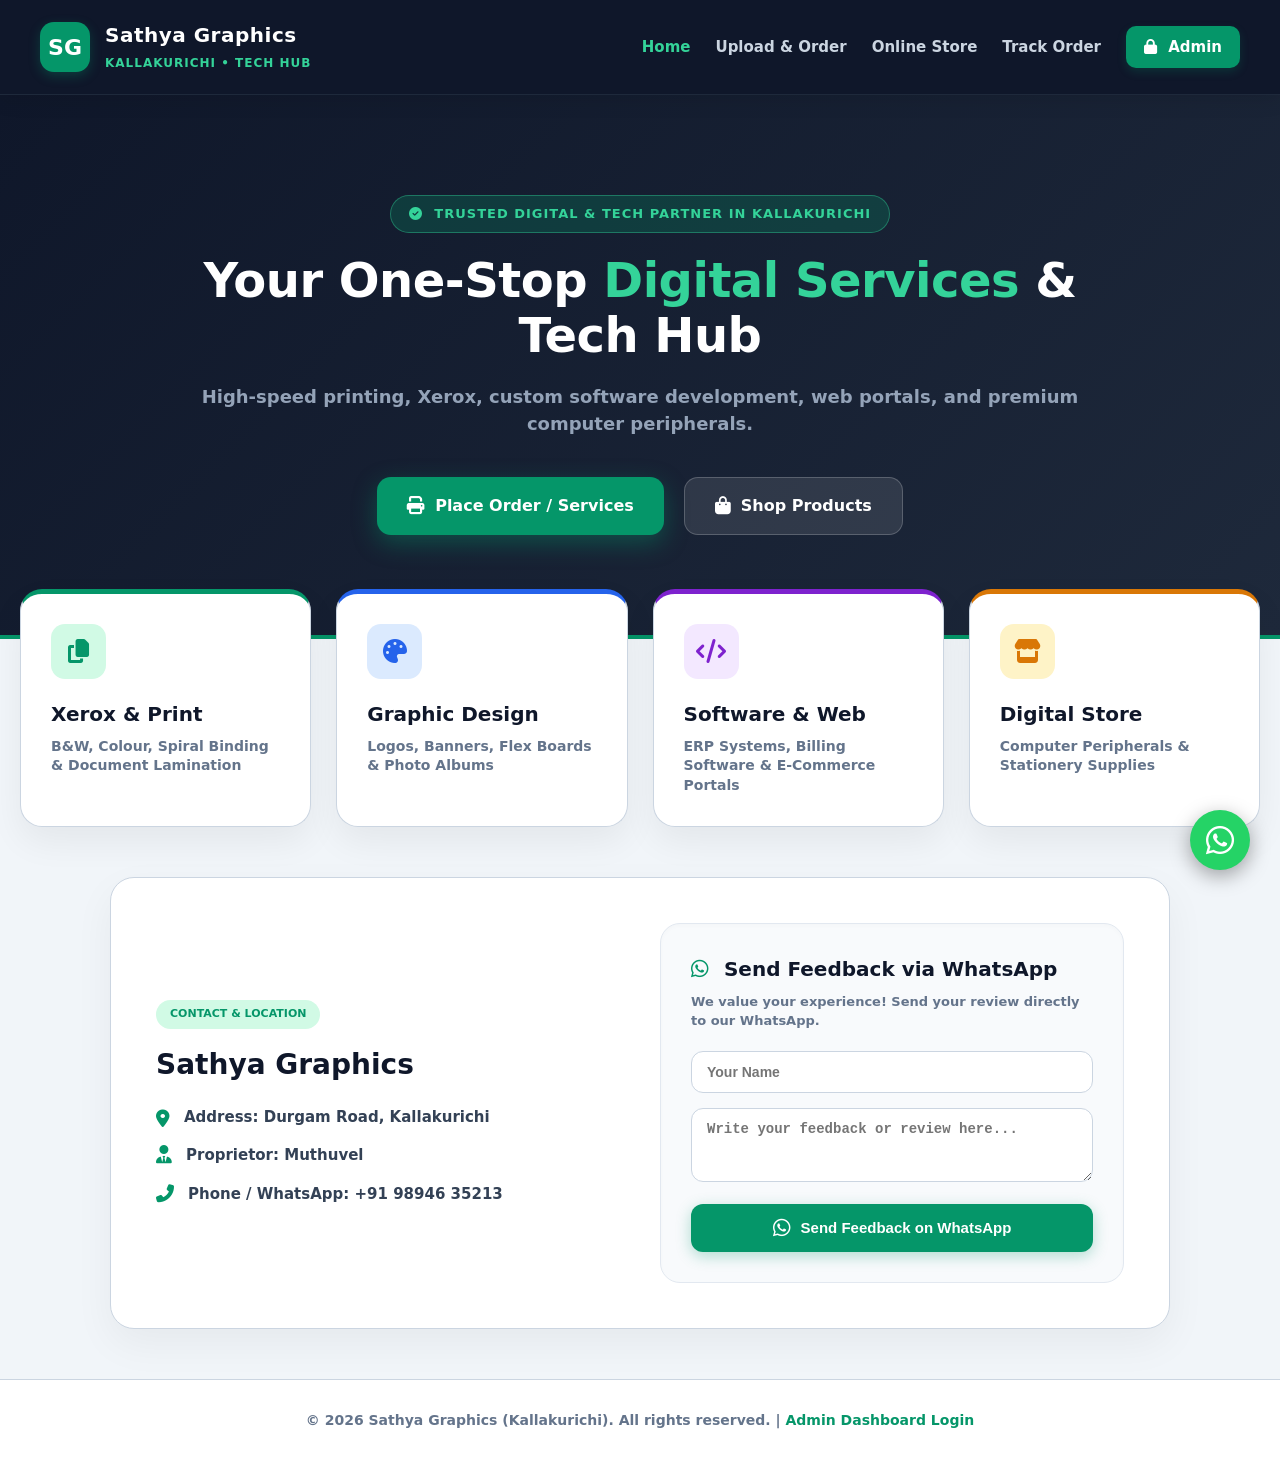
<file: index.html>
<!DOCTYPE html>
<html lang="en">
<head>
  <meta charset="UTF-8">
  <meta name="viewport" content="width=device-width, initial-scale=1.0">
  <title>Sathya Graphics - Kallakurichi</title>
  <link rel="stylesheet" href="style.css">
  <link rel="stylesheet" href="https://cdnjs.cloudflare.com/ajax/libs/font-awesome/6.4.0/css/all.min.css">
  <style>
    body { font-family: system-ui, -apple-system, sans-serif; background-color: #f1f5f9; color: #0f172a; margin: 0; }
  </style>
</head>
<body class="bg-slate-100 text-slate-900">

  <!-- Navbar -->
  <header style="padding: 20px 40px; background: #0f172a; color: #fff; display: flex; justify-content: space-between; align-items: center; border-bottom: 1px solid #1e293b; position: sticky; top: 0; z-index: 50; box-shadow: 0 4px 20px rgba(0,0,0,0.1);">
    <div style="display: flex; align-items: center; gap: 15px;">
      <div style="width: 50px; height: 50px; background: #059669; color: #fff; border-radius: 14px; display: flex; align-items: center; justify-content: center; font-weight: 900; font-size: 22px; box-shadow: 0 4px 12px rgba(5,150,105,0.3);">SG</div>
      <div>
        <span style="font-size: 20px; font-weight: 900; color: #fff; display: block; letter-spacing: 0.5px;">Sathya Graphics</span>
        <span style="font-size: 12px; font-weight: 800; color: #34d399; text-transform: uppercase; letter-spacing: 1px;">Kallakurichi • Tech Hub</span>
      </div>
    </div>
    <nav style="display: flex; align-items: center; gap: 25px; font-size: 15px; font-weight: 800;">
      <a href="index.html" style="color: #34d399; text-decoration: none;">Home</a>
      <a href="order.html" style="color: #cbd5e1; text-decoration: none; transition: color 0.2s;" onmouseover="this.style.color='#34d399'" onmouseout="this.style.color='#cbd5e1'">Upload & Order</a>
      <a href="store.html" style="color: #cbd5e1; text-decoration: none; transition: color 0.2s;" onmouseover="this.style.color='#34d399'" onmouseout="this.style.color='#cbd5e1'">Online Store</a>
      <a href="track.html" style="color: #cbd5e1; text-decoration: none; transition: color 0.2s;" onmouseover="this.style.color='#34d399'" onmouseout="this.style.color='#cbd5e1'">Track Order</a>
      <a href="admin.html" style="background: #059669; color: #fff; padding: 10px 18px; border-radius: 10px; text-decoration: none; box-shadow: 0 4px 10px rgba(5,150,105,0.2);"><i class="fas fa-lock" style="margin-right: 6px;"></i> Admin</a>
    </nav>
  </header>

  <!-- Hero Section (Big Size & Professional) -->
  <header style="background: linear-gradient(135deg, #0f172a 0%, #1e293b 100%); color: #fff; padding: 100px 20px; text-align: center; border-bottom: 4px solid #059669;">
    <div style="max-width: 900px; margin: 0 auto;">
      <span style="background: rgba(5,150,105,0.25); color: #34d399; font-size: 13px; font-weight: 900; padding: 8px 18px; border-radius: 30px; text-transform: uppercase; display: inline-block; margin-bottom: 20px; border: 1px solid rgba(52,211,153,0.4); letter-spacing: 1px;">
        <i class="fas fa-check-circle" style="margin-right: 6px;"></i> Trusted Digital & Tech Partner in Kallakurichi
      </span>
      <h1 style="font-size: 48px; font-weight: 900; margin: 0 0 20px 0; line-height: 1.15; letter-spacing: -0.5px;">
        Your One-Stop <span style="color: #34d399;">Digital Services</span> & Tech Hub
      </h1>
      <p style="font-size: 18px; color: #94a3b8; font-weight: 600; margin: 0 0 40px 0; line-height: 1.5;">
        High-speed printing, Xerox, custom software development, web portals, and premium computer peripherals.
      </p>
      <div style="display: flex; justify-content: center; gap: 20px; flex-wrap: wrap;">
        <a href="order.html" style="background: #059669; color: #fff; padding: 16px 30px; border-radius: 14px; font-weight: 900; text-decoration: none; display: flex; align-items: center; gap: 10px; font-size: 16px; box-shadow: 0 8px 25px rgba(5,150,105,0.4); transition: transform 0.2s;" onmouseover="this.style.transform='translateY(-2px)'" onmouseout="this.style.transform='translateY(0)'">
          <i class="fas fa-print" style="font-size: 18px;"></i> Place Order / Services
        </a>
        <a href="store.html" style="background: rgba(255,255,255,0.1); color: #fff; padding: 16px 30px; border-radius: 14px; font-weight: 900; text-decoration: none; display: flex; align-items: center; gap: 10px; font-size: 16px; border: 1px solid rgba(255,255,255,0.2); transition: background 0.2s;" onmouseover="this.style.background='rgba(255,255,255,0.2)'" onmouseout="this.style.background='rgba(255,255,255,0.1)'">
          <i class="fas fa-shopping-bag" style="font-size: 18px;"></i> Shop Products
        </a>
      </div>
    </div>
  </header>

  <!-- Highlights Section -->
  <section style="max-width: 1300px; margin: -50px auto 50px auto; padding: 0 20px; display: grid; grid-template-columns: repeat(auto-fit, minmax(280px, 1fr)); gap: 25px; position: relative; z-index: 10;">
    <div style="background: #fff; border-radius: 22px; padding: 30px; border: 1px solid #cbd5e1; border-top: 5px solid #059669; box-shadow: 0 15px 35px rgba(0,0,0,0.06);">
      <div style="width: 55px; height: 55px; background: #d1fae5; color: #059669; border-radius: 14px; display: flex; align-items: center; justify-content: center; font-size: 24px; margin-bottom: 20px;"><i class="fas fa-copy"></i></div>
      <h3 style="font-size: 20px; font-weight: 900; color: #0f172a; margin: 0 0 8px 0;">Xerox & Print</h3>
      <p style="font-size: 14px; color: #64748b; font-weight: 700; margin: 0; line-height: 1.4;">B&W, Colour, Spiral Binding & Document Lamination</p>
    </div>
    
    <div style="background: #fff; border-radius: 22px; padding: 30px; border: 1px solid #cbd5e1; border-top: 5px solid #2563eb; box-shadow: 0 15px 35px rgba(0,0,0,0.06);">
      <div style="width: 55px; height: 55px; background: #dbeafe; color: #2563eb; border-radius: 14px; display: flex; align-items: center; justify-content: center; font-size: 24px; margin-bottom: 20px;"><i class="fas fa-palette"></i></div>
      <h3 style="font-size: 20px; font-weight: 900; color: #0f172a; margin: 0 0 8px 0;">Graphic Design</h3>
      <p style="font-size: 14px; color: #64748b; font-weight: 700; margin: 0; line-height: 1.4;">Logos, Banners, Flex Boards & Photo Albums</p>
    </div>
    
    <div style="background: #fff; border-radius: 22px; padding: 30px; border: 1px solid #cbd5e1; border-top: 5px solid #7e22ce; box-shadow: 0 15px 35px rgba(0,0,0,0.06);">
      <div style="width: 55px; height: 55px; background: #f3e8ff; color: #7e22ce; border-radius: 14px; display: flex; align-items: center; justify-content: center; font-size: 24px; margin-bottom: 20px;"><i class="fas fa-code"></i></div>
      <h3 style="font-size: 20px; font-weight: 900; color: #0f172a; margin: 0 0 8px 0;">Software & Web</h3>
      <p style="font-size: 14px; color: #64748b; font-weight: 700; margin: 0; line-height: 1.4;">ERP Systems, Billing Software & E-Commerce Portals</p>
    </div>
    
    <div style="background: #fff; border-radius: 22px; padding: 30px; border: 1px solid #cbd5e1; border-top: 5px solid #d97706; box-shadow: 0 15px 35px rgba(0,0,0,0.06);">
      <div style="width: 55px; height: 55px; background: #fef3c7; color: #d97706; border-radius: 14px; display: flex; align-items: center; justify-content: center; font-size: 24px; margin-bottom: 20px;"><i class="fas fa-store"></i></div>
      <h3 style="font-size: 20px; font-weight: 900; color: #0f172a; margin: 0 0 8px 0;">Digital Store</h3>
      <p style="font-size: 14px; color: #64748b; font-weight: 700; margin: 0; line-height: 1.4;">Computer Peripherals & Stationery Supplies</p>
    </div>
  </section>

  <!-- Contact Us & WhatsApp Feedback Section -->
  <section style="max-width: 1100px; margin: 50px auto; padding: 0 20px;">
    <div style="background: #fff; border-radius: 24px; padding: 45px; border: 1px solid #cbd5e1; box-shadow: 0 15px 40px rgba(0,0,0,0.05); display: grid; grid-template-columns: repeat(auto-fit, minmax(300px, 1fr)); gap: 40px; align-items: center;">
      
      <!-- Contact Information -->
      <div>
        <span style="font-size: 11px; font-weight: 900; color: #059669; background: #d1fae5; padding: 6px 14px; border-radius: 20px; text-transform: uppercase; display: inline-block; margin-bottom: 15px;">Contact & Location</span>
        <h2 style="font-size: 28px; font-weight: 900; color: #0f172a; margin: 0 0 20px 0;">Sathya Graphics</h2>
        
        <div style="display: flex; flex-direction: column; gap: 16px; font-size: 15px; color: #334155; font-weight: 700;">
          <div style="display: flex; align-items: flex-start; gap: 14px;">
            <i class="fas fa-map-marker-alt" style="color: #059669; margin-top: 4px; font-size: 18px;"></i>
            <span><strong>Address:</strong> Durgam Road, Kallakurichi</span>
          </div>
          <div style="display: flex; align-items: center; gap: 14px;">
            <i class="fas fa-user-tie" style="color: #059669; font-size: 18px;"></i>
            <span><strong>Proprietor:</strong> Muthuvel</span>
          </div>
          <div style="display: flex; align-items: center; gap: 14px;">
            <i class="fas fa-phone-alt" style="color: #059669; font-size: 18px;"></i>
            <span><strong>Phone / WhatsApp:</strong> +91 98946 35213</span>
          </div>
        </div>
      </div>

      <!-- Feedback Form via WhatsApp -->
      <div style="background: #f8fafc; padding: 30px; border-radius: 20px; border: 1px solid #e2e8f0; box-shadow: inset 0 2px 4px rgba(0,0,0,0.02);">
        <h3 style="font-size: 20px; font-weight: 900; color: #0f172a; margin: 0 0 8px 0;"><i class="fab fa-whatsapp" style="color: #059669; margin-right: 8px;"></i> Send Feedback via WhatsApp</h3>
        <p style="font-size: 13px; color: #64748b; font-weight: 700; margin: 0 0 20px 0;">We value your experience! Send your review directly to our WhatsApp.</p>
        
        <form onsubmit="sendFeedbackWhatsApp(event)" style="display: flex; flex-direction: column; gap: 15px;">
          <div>
            <input type="text" id="feedbackName" required placeholder="Your Name" style="width: 100%; box-sizing: border-box; padding: 12px 15px; border-radius: 12px; border: 1px solid #cbd5e1; font-weight: 700; font-size: 14px; outline: none; background: #fff;">
          </div>
          <div>
            <textarea id="feedbackMsg" rows="3" required placeholder="Write your feedback or review here..." style="width: 100%; box-sizing: border-box; padding: 12px 15px; border-radius: 12px; border: 1px solid #cbd5e1; font-weight: 700; font-size: 14px; outline: none; background: #fff; resize: vertical;"></textarea>
          </div>
          <button type="submit" style="background: #059669; color: #fff; padding: 14px; border-radius: 12px; font-weight: 900; font-size: 15px; border: none; cursor: pointer; display: flex; align-items: center; justify-content: center; gap: 10px; box-shadow: 0 4px 15px rgba(5,150,105,0.3); transition: background 0.2s;" onmouseover="this.style.background='#047857'" onmouseout="this.style.background='#059669'">
            <i class="fab fa-whatsapp" style="font-size: 20px;"></i><span>Send Feedback on WhatsApp</span>
          </button>
        </form>
      </div>

    </div>
  </section>

  <!-- Footer -->
  <footer style="text-align: center; padding: 30px; color: #64748b; font-size: 14px; font-weight: 700; border-top: 1px solid #cbd5e1; background: #fff;">
    <p style="margin: 0;">&copy; 2026 Sathya Graphics (Kallakurichi). All rights reserved. | <a href="admin.html" style="color: #059669; text-decoration: none; font-weight: 900;">Admin Dashboard Login</a></p>
  </footer>

  <!-- Floating WhatsApp Button -->
  <a href="https://wa.me/919894635213?text=Hello,%20I%20would%20like%20to%20enquire%20about%20your%20services." target="_blank" style="position: fixed; bottom: 30px; right: 30px; width: 60px; height: 60px; background: #25d366; color: #fff; border-radius: 50%; display: flex; align-items: center; justify-content: center; font-size: 32px; box-shadow: 0 6px 20px rgba(0,0,0,0.35); z-index: 100; text-decoration: none; transition: transform 0.2s;" onmouseover="this.style.transform='scale(1.1)'" onmouseout="this.style.transform='scale(1)'">
    <i class="fab fa-whatsapp"></i>
  </a>

  <script>
    function sendFeedbackWhatsApp(e) {
      e.preventDefault();
      let name = document.getElementById('feedbackName').value;
      let feedback = document.getElementById('feedbackMsg').value;

      let msg = `💬 *CUSTOMER FEEDBACK - SATHYA GRAPHICS*\n\n*Name:* ${name}\n*Feedback:* ${feedback}`;
      window.open(`https://wa.me/919894635213?text=${encodeURIComponent(msg)}`, '_blank');
    }
  </script>

</body>
</html>
</file>
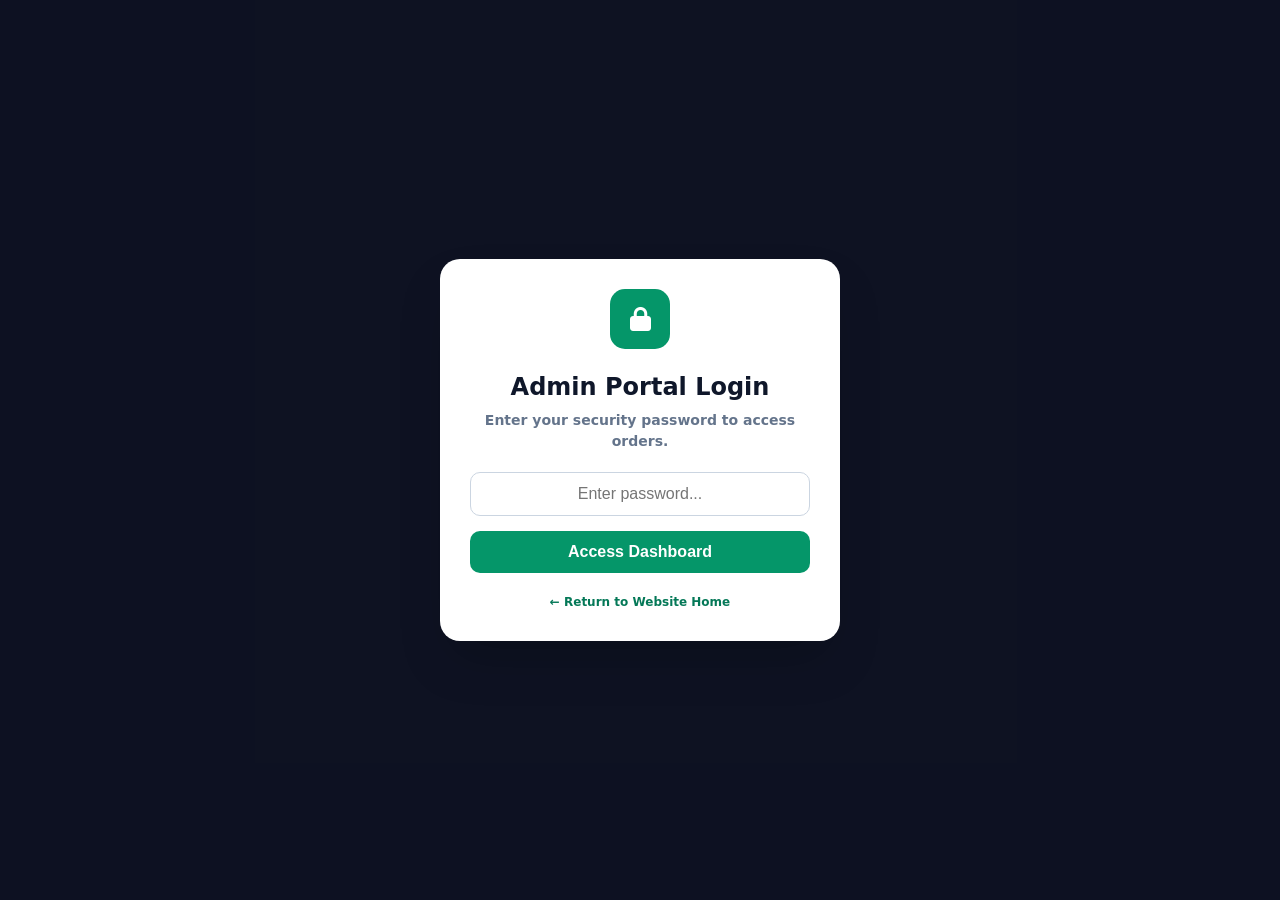
<file: admin.html>
<!DOCTYPE html>
<html lang="en">
<head>
  <meta charset="UTF-8">
  <meta name="viewport" content="width=device-width, initial-scale=1.0">
  <title>Admin Dashboard - Digital & Xerox Pro</title>
  <link rel="stylesheet" href="style.css">
  <link rel="stylesheet" href="https://cdnjs.cloudflare.com/ajax/libs/font-awesome/6.4.0/css/all.min.css">
  <style>
    .hidden { display: none !important; }
    .flex { display: flex; }
    .flex-col { flex-direction: column; }
    .justify-between { justify-content: space-between; }
    .items-center { align-items: center; }
    .h-screen { height: 100vh; }
    .overflow-hidden { overflow: hidden; }
    .overflow-y-auto { overflow-y: auto; }
    .flex-1 { flex: 1; }
    .grid { display: grid; }
    body { font-family: system-ui, -apple-system, sans-serif; background-color: #f1f5f9; color: #0f172a; margin: 0; }
    .dashboard-grid { display: grid; grid-template-columns: repeat(4, 1fr); gap: 20px; margin-bottom: 30px; }
    @media(max-width: 1024px) { .dashboard-grid { grid-template-columns: repeat(2, 1fr); } }
    @media(max-width: 640px) { .dashboard-grid { grid-template-columns: 1fr; } }
  </style>
</head>
<body class="bg-slate-100 text-slate-900">

  <!-- Password Login Overlay Screen -->
  <div id="loginOverlay" class="fixed inset-0 z-50 bg-slate-950 flex items-center justify-center p-4" style="position:fixed; top:0; left:0; width:100%; height:100%; background:rgba(2,6,23,0.95); display:flex; align-items:center; justify-content:center; z-index:50;">
    <div style="max-width: 400px; width: 90%; margin: auto; background: #fff; padding: 30px; border-radius: 20px; box-shadow: 0 25px 50px -12px rgba(0,0,0,0.25); text-align: center;">
      <div style="width: 60px; height: 60px; background: #059669; color: #fff; border-radius: 15px; display: flex; align-items: center; justify-content: center; margin: 0 auto 20px auto; font-size: 24px;">
        <i class="fas fa-lock"></i>
      </div>
      <div>
        <h2 style="font-size: 24px; font-weight: 900; color: #0f172a; margin: 0 0 5px 0;">Admin Portal Login</h2>
        <p style="font-size: 14px; color: #64748b; font-weight: 600; margin: 0 0 20px 0;">Enter your security password to access orders.</p>
      </div>
      <form onsubmit="handleLogin(event)">
        <input type="password" id="adminPasswordInput" required placeholder="Enter password..." style="width: 100%; box-sizing: border-box; padding: 12px; border-radius: 10px; border: 1px solid #cbd5e1; text-align: center; font-size: 16px; margin-bottom: 15px; outline: none;">
        <button type="submit" style="width: 100%; background: #059669; color: #fff; padding: 12px; border-radius: 10px; font-weight: bold; border: none; cursor: pointer; font-size: 16px;">
          Access Dashboard
        </button>
      </form>
      <p style="font-size: 12px; font-weight: bold; margin-top: 20px;"><a href="index.html" style="color: #047857; text-decoration: none;">&larr; Return to Website Home</a></p>
    </div>
  </div>

  <!-- Main Admin Dashboard -->
  <div id="dashboardContainer" style="display: none; height: 100vh; overflow: hidden;">
    
    <div style="display: flex; height: 100vh; width: 100%;">
      <!-- Sidebar Navigation -->
      <aside style="width: 260px; background: #0f172a; color: #cbd5e1; display: flex; flex-direction: column; justify-content: space-between; height: 100vh; border-right: 1px solid #1e293b;">
        <div>
          <div style="padding: 20px; display: flex; align-items: center; gap: 12px; background: #020617; border-bottom: 1px solid #1e293b;">
            <div style="width: 40px; height: 40px; background: #059669; color: #fff; border-radius: 10px; display: flex; align-items: center; justify-content: center; font-weight: 900;">DS</div>
            <div>
              <span style="color: #fff; font-weight: 900; font-size: 16px; display: block;">Admin Panel</span>
              <span style="color: #34d399; font-size: 11px; font-weight: bold; text-transform: uppercase;">Digital Services Pro</span>
            </div>
          </div>
          <nav style="padding: 20px; font-weight: bold; font-size: 14px;">
            <a href="admin.html" style="display: flex; align-items: center; gap: 12px; padding: 12px 16px; border-radius: 10px; background: #059669; color: #fff; text-decoration: none; margin-bottom: 8px;"><i class="fas fa-chart-pie"></i><span>Dashboard</span></a>
            <a href="order.html" target="_blank" style="display: flex; align-items: center; gap: 12px; padding: 12px 16px; border-radius: 10px; color: #cbd5e1; text-decoration: none; margin-bottom: 8px;"><i class="fas fa-shopping-cart"></i><span>Orders Hub</span></a>
            <a href="shop.html" target="_blank" style="display: flex; align-items: center; gap: 12px; padding: 12px 16px; border-radius: 10px; color: #cbd5e1; text-decoration: none; margin-bottom: 8px;"><i class="fas fa-store"></i><span>Store Products</span></a>
            <a href="index.html" target="_blank" style="display: flex; align-items: center; gap: 12px; padding: 12px 16px; border-radius: 10px; color: #cbd5e1; text-decoration: none;"><i class="fas fa-globe"></i><span>View Website</span></a>
          </nav>
        </div>
        <div style="padding: 20px; border-top: 1px solid #1e293b;">
          <button onclick="logout()" style="width: 100%; display: flex; align-items: center; gap: 12px; padding: 12px 16px; border-radius: 10px; background: rgba(239, 68, 68, 0.1); color: #ef4444; border: none; font-weight: bold; cursor: pointer;"><i class="fas fa-sign-out-alt"></i><span>Logout</span></button>
        </div>
      </aside>

      <!-- Main Content Area -->
      <main style="flex: 1; overflow-y: auto; background: #f8fafc; height: 100vh; display: flex; flex-direction: column;">
        
        <!-- Top Header Bar -->
        <header style="padding: 20px 30px; background: #fff; display: flex; justify-content: space-between; align-items: center; border-bottom: 1px solid #cbd5e1; position: sticky; top: 0; z-index: 30;">
          <h1 style="font-size: 24px; font-weight: 900; color: #0f172a; margin: 0;">Live Orders Dashboard</h1>
          <div style="display: flex; align-items: center; gap: 15px;">
            <span style="background: #d1fae5; color: #065f46; font-size: 12px; font-weight: bold; padding: 6px 14px; border-radius: 20px; display: flex; align-items: center; gap: 8px;">
              <span style="width: 8px; height: 8px; border-radius: 50%; background: #059669; display: inline-block;"></span>
              <span>Google Sheets Live Connected</span>
            </span>
            <div style="width: 40px; height: 40px; border-radius: 50%; background: #059669; color: #fff; font-weight: bold; display: flex; align-items: center; justify-content: center;">AD</div>
          </div>
        </header>

        <!-- Dashboard Content Body -->
        <div style="padding: 30px; max-width: 1500px; margin: 0 auto; width: 100%; box-sizing: border-box;">
          
          <!-- Statistics Cards -->
          <div class="dashboard-grid">
            <div style="background:#fff; border-radius:20px; padding:24px; border:1px solid #cbd5e1; border-top:4px solid #059669; display:flex; justify-content:space-between; align-items:center;">
              <div>
                <p style="font-size:11px; font-weight:900; color:#64748b; text-transform:uppercase; margin:0;">Total Live Orders</p>
                <h3 id="statTotalOrders" style="font-size:32px; font-weight:900; color:#0f172a; margin:5px 0 0 0;">0</h3>
              </div>
              <div style="width:50px; height:50px; border-radius:14px; background:#d1fae5; color:#059669; display:flex; align-items:center; justify-content:center; font-size:22px;"><i class="fas fa-shopping-bag"></i></div>
            </div>
            
            <div style="background:#fff; border-radius:20px; padding:24px; border:1px solid #cbd5e1; border-top:4px solid #d97706; display:flex; justify-content:space-between; align-items:center;">
              <div>
                <p style="font-size:11px; font-weight:900; color:#64748b; text-transform:uppercase; margin:0;">Pending Processing</p>
                <h3 id="statPending" style="font-size:32px; font-weight:900; color:#0f172a; margin:5px 0 0 0;">0</h3>
              </div>
              <div style="width:50px; height:50px; border-radius:14px; background:#fef3c7; color:#d97706; display:flex; align-items:center; justify-content:center; font-size:22px;"><i class="fas fa-spinner"></i></div>
            </div>

            <div style="background:#fff; border-radius:20px; padding:24px; border:1px solid #cbd5e1; border-top:4px solid #2563eb; display:flex; justify-content:space-between; align-items:center;">
              <div>
                <p style="font-size:11px; font-weight:900; color:#64748b; text-transform:uppercase; margin:0;">Completed Orders</p>
                <h3 id="statCompleted" style="font-size:32px; font-weight:900; color:#0f172a; margin:5px 0 0 0;">0</h3>
              </div>
              <div style="width:50px; height:50px; border-radius:14px; background:#dbeafe; color:#2563eb; display:flex; align-items:center; justify-content:center; font-size:22px;"><i class="fas fa-check-double"></i></div>
            </div>

            <div style="background:#fff; border-radius:20px; padding:24px; border:1px solid #cbd5e1; border-top:4px solid #7e22ce; display:flex; justify-content:space-between; align-items:center;">
              <div>
                <p style="font-size:11px; font-weight:900; color:#64748b; text-transform:uppercase; margin:0;">Active Customers</p>
                <h3 id="statCustomers" style="font-size:32px; font-weight:900; color:#0f172a; margin:5px 0 0 0;">0</h3>
              </div>
              <div style="width:50px; height:50px; border-radius:14px; background:#f3e8ff; color:#7e22ce; display:flex; align-items:center; justify-content:center; font-size:22px;"><i class="fas fa-user-friends"></i></div>
            </div>
          </div>

          <!-- Orders Management Table -->
          <div style="background: #fff; border-radius: 20px; padding: 30px; border: 1px solid #cbd5e1; box-shadow: 0 10px 25px rgba(0,0,0,0.05);">
            <div style="display: flex; justify-content: space-between; align-items: center; margin-bottom: 25px; flex-wrap: wrap; gap: 15px;">
              <div>
                <h3 style="font-size: 20px; font-weight: 900; color: #0f172a; margin: 0 0 5px 0;">All Customer Uploads & Orders</h3>
                <p style="font-size: 14px; color: #64748b; font-weight: 600; margin: 0;">Manage order status, quantities, requirements, and WhatsApp communications.</p>
              </div>
              <div style="display: flex; align-items: center; gap: 10px;">
                <input type="text" id="orderSearch" onkeyup="filterTable()" placeholder="Search order ID, phone or customer..." style="padding: 10px 15px; border-radius: 12px; border: 1px solid #cbd5e1; font-size: 14px; width: 280px; outline: none;">
                <button onclick="loadOrdersViaJSONP()" style="background: #d1fae5; color: #065f46; border: 1px solid #34d399; padding: 10px 16px; border-radius: 12px; font-weight: bold; cursor: pointer; display: flex; align-items: center; gap: 6px;"><i class="fas fa-sync"></i> Refresh</button>
              </div>
            </div>

            <div style="overflow-x: auto;">
              <table id="ordersTable" style="width: 100%; border-collapse: collapse;">
                <thead>
                  <tr style="border-bottom: 2px solid #e2e8f0; font-size: 12px; font-weight: 900; color: #64748b; text-transform: uppercase;">
                    <th style="padding: 12px;">Order ID</th>
                    <th style="padding: 12px;">Customer & Phone</th>
                    <th style="padding: 12px;">Service</th>
                    <th style="padding: 12px;">Quantity</th>
                    <th style="padding: 12px;">Description / Notes</th>
                    <th style="padding: 12px;">File</th>
                    <th style="padding: 12px;">Status</th>
                    <th style="padding: 12px;">Payment</th>
                    <th style="padding: 12px;">Amount (₹)</th>
                    <th style="padding: 12px; text-align: center;">Actions</th>
                  </tr>
                </thead>
                <tbody id="ordersTableBody" style="font-size: 14px; font-weight: 600; color: #334155;">
                  <tr>
                    <td colspan="10" style="padding: 30px; text-align: center; color: #64748b; font-weight: bold;">Loading orders from Google Sheets...</td>
                  </tr>
                </tbody>
              </table>
            </div>
          </div>

        </div>
      </main>
    </div>
  </div>

  <script>
    const WEB_APP_URL = "https://script.google.com/macros/s/AKfycbxi1KoeE9kWFhzS_4yZVgBnsRPocx3QdBaovikxskBj76OVedvfamVZYDJ4xx4oFxrm/exec";
    let globalOrders = [];

    function handleLogin(e) {
      e.preventDefault();
      let pwd = document.getElementById('adminPasswordInput').value;
      if (pwd === '9865487644') {
        document.getElementById('loginOverlay').style.display = 'none';
        document.getElementById('dashboardContainer').style.display = 'block';
        localStorage.setItem('adminLoggedIn', 'true');
        loadOrdersViaJSONP();
      } else {
        alert('Incorrect Password! Please try again.');
        document.getElementById('adminPasswordInput').value = '';
      }
    }

    window.onload = function() {
      if (localStorage.getItem('adminLoggedIn') === 'true') {
        document.getElementById('loginOverlay').style.display = 'none';
        document.getElementById('dashboardContainer').style.display = 'block';
        loadOrdersViaJSONP();
      }
    }

    function logout() {
      localStorage.removeItem('adminLoggedIn');
      location.reload();
    }

    function handleOrdersResponse(data) {
      if (data && data.status === "success") {
        globalOrders = data.orders || [];
        renderTable(globalOrders);
      } else {
        let tbody = document.getElementById('ordersTableBody');
        tbody.innerHTML = `<tr><td colspan="10" style="padding: 30px; text-align: center; color: #dc2626; font-weight: bold;">Failed to load orders structure from Google Sheets.</td></tr>`;
      }
    }

    function renderTable(orders) {
      let tbody = document.getElementById('ordersTableBody');
      tbody.innerHTML = "";

      if (orders.length === 0) {
        tbody.innerHTML = `<tr><td colspan="10" style="padding: 30px; text-align: center; color: #64748b; font-weight: bold;">No orders found yet.</td></tr>`;
        return;
      }

      let totalCount = orders.length;
      let completedCount = orders.filter(o => o.orderStatus === 'Completed').length;
      let pendingCount = totalCount - completedCount;

      document.getElementById('statTotalOrders').innerText = totalCount;
      document.getElementById('statPending').innerText = pendingCount;
      document.getElementById('statCompleted').innerText = completedCount;
      document.getElementById('statCustomers').innerText = new Set(orders.map(o => o.mobileNumber)).size;

      orders.forEach((order, index) => {
        let displayName = order.fileName;
        let fileLink = order.fileUrl;

        if ((!fileLink || fileLink === "#") && displayName && displayName.startsWith("http")) {
          fileLink = displayName;
          displayName = "View Document (" + order.orderId + ")";
        } else if (!displayName || displayName.trim() === "") {
          displayName = "View File";
        }

        if (displayName.startsWith("http")) {
          try {
            let urlObj = new URL(displayName);
            let pathSegments = urlObj.pathname.split('/');
            let lastSegment = pathSegments[pathSegments.length - 1];
            displayName = lastSegment ? decodeURIComponent(lastSegment) : "Document_" + order.orderId;
          } catch (err) {
            displayName = "File_" + order.orderId;
          }
        }

        let rawMobile = order.mobileNumber ? order.mobileNumber.toString().replace(/\D/g, '') : '';
        if (rawMobile.length === 10) {
          rawMobile = '91' + rawMobile;
        }

        let currentOrderStatus = order.orderStatus || 'Order Received';
        let currentPayStatus = order.paymentStatus || 'Pending';
        let currentAmount = order.amount || '';
        let quantity = order.quantity || '-';
        let description = order.requirements || '-';

        let tr = document.createElement('tr');
        tr.style.borderBottom = "1px solid #e2e8f0";
        tr.innerHTML = `
          <td style="padding: 14px 12px; font-family: monospace; font-weight: 900; color: #059669; font-size: 13px;">${order.orderId}</td>
          <td style="padding: 14px 12px;">
            <p style="font-weight: 800; color: #0f172a; margin:0;">${order.customerName}</p>
            <p style="font-size: 12px; font-weight: 700; color: #64748b; margin:2px 0 0 0;"><i class="fas fa-phone-alt" style="font-size: 10px; margin-right: 4px;"></i>${order.mobileNumber}</p>
          </td>
          <td style="padding: 14px 12px; font-size: 13px; font-weight: 700; color: #334155;">${order.service}</td>
          <td style="padding: 14px 12px; font-weight: 800; color: #0f172a; text-align: center;">${quantity}</td>
          <td style="padding: 14px 12px; font-size: 13px; font-weight: 600; color: #475569; max-width: 180px;" title="${description}">${description}</td>
          <td style="padding: 14px 12px;">
            <a href="${fileLink}" target="_blank" rel="noopener noreferrer" style="color: #059669; font-weight: 800; text-decoration: underline; display: flex; align-items: center; gap: 6px; font-size: 13px;">
              <i class="fas fa-file-alt" style="color: #7e22ce;"></i>
              <span style="max-width: 110px; overflow: hidden; text-overflow: ellipsis; white-space: nowrap;" title="${displayName}">${displayName}</span>
            </a>
          </td>
          <td style="padding: 14px 12px;">
            <select id="status_${index}" style="padding: 6px 10px; border-radius: 8px; border: 1px solid #cbd5e1; font-weight: 700; font-size: 12px; background: #fff;">
              <option value="Order Received" ${currentOrderStatus === 'Order Received' ? 'selected' : ''}>Order Received</option>
              <option value="Processing" ${currentOrderStatus === 'Processing' ? 'selected' : ''}>Processing</option>
              <option value="Completed" ${currentOrderStatus === 'Completed' ? 'selected' : ''}>Completed</option>
              <option value="Cancelled" ${currentOrderStatus === 'Cancelled' ? 'selected' : ''}>Cancelled</option>
            </select>
          </td>
          <td style="padding: 14px 12px;">
            <select id="payStatus_${index}" style="padding: 6px 10px; border-radius: 8px; border: 1px solid #cbd5e1; font-weight: 700; font-size: 12px; background: #fff;">
              <option value="Pending" ${currentPayStatus === 'Pending' ? 'selected' : ''}>Pending</option>
              <option value="Paid Online" ${currentPayStatus === 'Paid Online' ? 'selected' : ''}>Paid Online</option>
              <option value="Cash / Pay on Pickup" ${currentPayStatus === 'Cash / Pay on Pickup' ? 'selected' : ''}>Cash / Pickup</option>
            </select>
          </td>
          <td style="padding: 14px 12px;">
            <input type="number" id="amount_${index}" value="${currentAmount}" placeholder="0.00" style="width: 70px; padding: 6px 8px; border-radius: 8px; border: 1px solid #cbd5e1; font-weight: 700; font-size: 12px; background: #fff;">
          </td>
          <td style="padding: 14px 12px; text-align: center;">
            <div style="display: flex; align-items: center; justify-content: center; gap: 4px; flex-wrap: wrap;">
              <button onclick="updateOrderRow(event, ${index}, '${order.orderId}', '${rawMobile}', '${order.customerName}', '${order.service}')" style="background: #2563eb; padding: 6px 10px; border-radius: 6px; font-weight: 800; font-size: 11px; border: none; cursor: pointer; color: #fff;" title="Save">
                <i class="fas fa-save"></i>
              </button>
              <button onclick="sendQueryWhatsApp('${rawMobile}', '${order.customerName}', '${order.orderId}')" style="background: #059669; padding: 6px 10px; border-radius: 6px; font-weight: 800; font-size: 11px; border: none; cursor: pointer; color: #fff;" title="WhatsApp Query">
                <i class="fab fa-whatsapp"></i>
              </button>
              <button onclick="sendCompletedWhatsApp('${rawMobile}', '${order.customerName}', '${order.orderId}', '${order.service}')" style="background: #047857; padding: 6px 10px; border-radius: 6px; font-weight: 800; font-size: 11px; border: none; cursor: pointer; color: #fff;" title="WhatsApp Done">
                <i class="fab fa-check"></i>
              </button>
            </div>
          </td>
        `;
        tbody.appendChild(tr);
      });
    }

    function updateOrderRow(e, index, orderId, mobile, customerName, service) {
      let status = document.getElementById(`status_${index}`).value;
      let payStatus = document.getElementById(`payStatus_${index}`).value;
      let amount = document.getElementById(`amount_${index}`).value;

      let btn = e.target.closest('button');
      let originalHTML = btn.innerHTML;
      btn.innerHTML = `<i class="fas fa-spinner fa-spin"></i>`;
      btn.disabled = true;

      let payload = {
        action: "updateOrder",
        orderId: orderId,
        orderStatus: status,
        paymentStatus: payStatus,
        amount: amount
      };

      fetch(WEB_APP_URL, {
        method: "POST",
        mode: "no-cors",
        headers: { "Content-Type": "application/json" },
        body: JSON.stringify(payload)
      }).then(() => {
        btn.innerHTML = `<i class="fas fa-check"></i>`;
        setTimeout(() => {
          btn.innerHTML = originalHTML;
          btn.disabled = false;
        }, 2000);

        if (status === 'Completed') {
          if (confirm(`Order ${orderId} marked as Completed! Send WhatsApp confirmation message to ${customerName}?`)) {
            sendCompletedWhatsApp(mobile, customerName, orderId, service);
          }
        }
      }).catch(err => {
        alert("Error saving updates to Google Sheets.");
        btn.innerHTML = originalHTML;
        btn.disabled = false;
      });
    }

    function sendQueryWhatsApp(mobile, customerName, orderId) {
      if (!mobile) {
        alert("Customer mobile number not found!");
        return;
      }
      let msg = encodeURIComponent(`Hello ${customerName}, regarding your order ID: ${orderId} at Digital & Xerox Pro, we have a quick query regarding your files/requirements.`);
      window.open(`https://wa.me/${mobile}?text=${msg}`, '_blank');
    }

    function sendCompletedWhatsApp(mobile, customerName, orderId, service) {
      if (!mobile) {
        alert("Customer mobile number not found!");
        return;
      }
      let msg = encodeURIComponent(`Hello ${customerName}! Great news! Your order ID: ${orderId} (${service}) has been successfully completed by Digital & Xerox Pro and is ready for pickup/delivery. Thank you!`);
      window.open(`https://wa.me/${mobile}?text=${msg}`, '_blank');
    }

     function loadOrdersViaJSONP() {
  let tbody = document.getElementById('ordersTableBody');
  tbody.innerHTML = `<tr><td colspan="8" class="py-8 text-center text-slate-400"><i class="fas fa-spinner fa-spin"></i> Loading orders from Google Sheets...</td></tr>`;

  fetch(`${WEB_APP_URL}?action=getOrders`)
    .then(response => response.json())
    .then(data => {
      handleOrdersResponse(data);
    })
    .catch(err => {
      console.error('Error loading orders:', err);
      tbody.innerHTML = `<tr><td colspan="8" class="py-8 text-center text-red-500">Failed to load orders. Please check your web app deployment URL.</td></tr>`;
    });
}


    function filterTable() {
      let input = document.getElementById('orderSearch').value.toLowerCase();
      let rows = document.getElementById('ordersTableBody').getElementsByTagName('tr');
      for (let i = 0; i < rows.length; i++) {
        let text = rows[i].innerText.toLowerCase();
        rows[i].style.display = text.includes(input) ? "" : "none";
      }
    }
  </script>
</body>
</html>
</file>
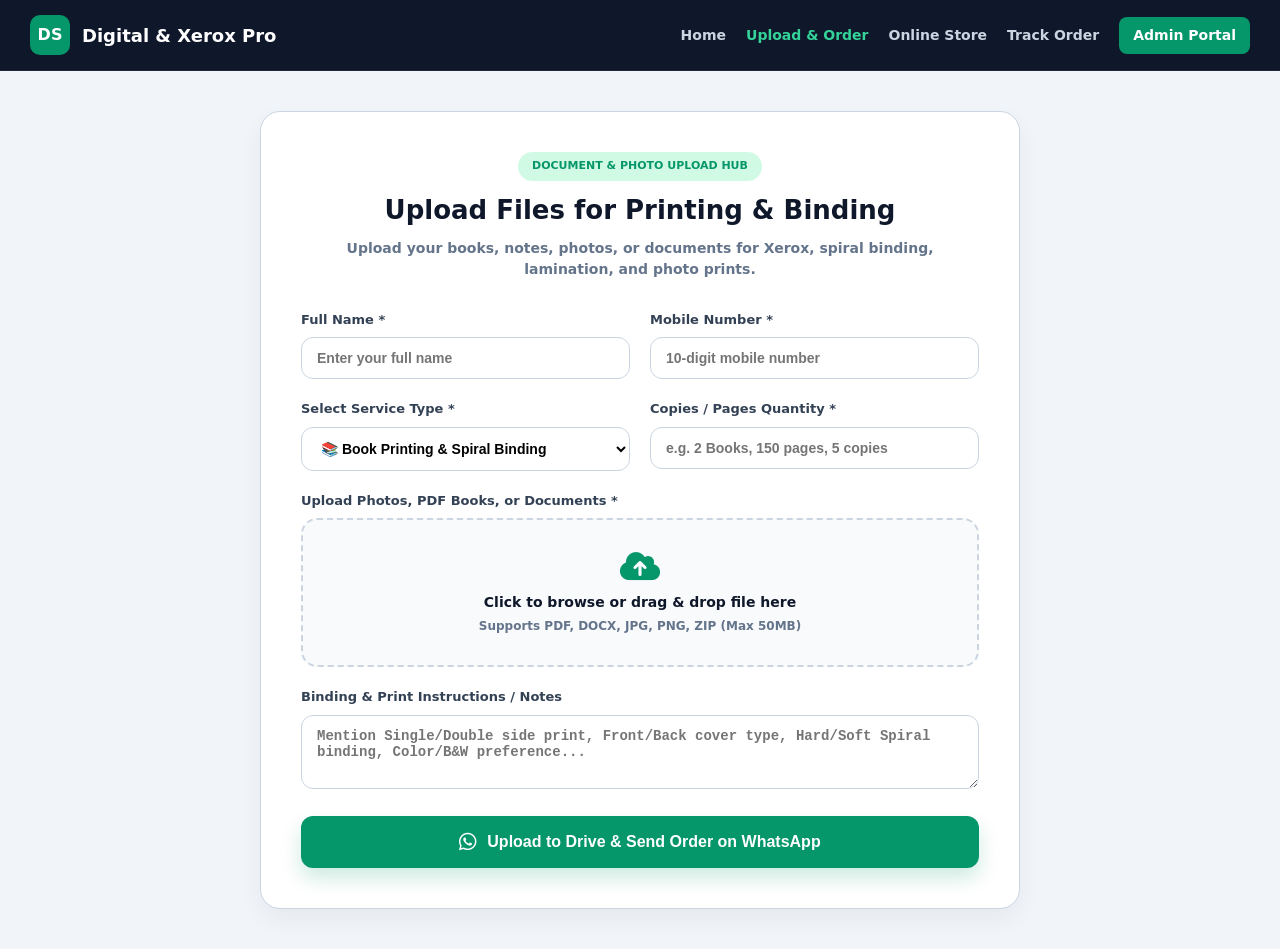
<file: order.html>
<!DOCTYPE html>
<html lang="en">
<head>
  <meta charset="UTF-8">
  <meta name="viewport" content="width=device-width, initial-scale=1.0">
  <title>Upload & Order Print, Binding & Xerox - Digital & Xerox Pro</title>
  <link rel="stylesheet" href="style.css">
  <link rel="stylesheet" href="https://cdnjs.cloudflare.com/ajax/libs/font-awesome/6.4.0/css/all.min.css">
  <style>
    body { font-family: system-ui, -apple-system, sans-serif; background-color: #f1f5f9; color: #0f172a; margin: 0; }
    .hidden { display: none !important; }
    .flex { display: flex; }
    .flex-col { flex-direction: column; }
    .justify-between { justify-content: space-between; }
    .items-center { align-items: center; }
    .h-screen { height: 100vh; }
    .overflow-hidden { overflow: hidden; }
    .overflow-y-auto { overflow-y: auto; }
    .flex-1 { flex: 1; }
  </style>
</head>
<body class="bg-slate-100 text-slate-900">

  <!-- Navbar -->
  <header style="padding: 15px 30px; background: #0f172a; color: #fff; display: flex; justify-content: space-between; align-items: center; border-bottom: 1px solid #1e293b; position: sticky; top: 0; z-index: 50;">
    <div style="display: flex; align-items: center; gap: 12px;">
      <div style="width: 40px; height: 40px; background: #059669; color: #fff; border-radius: 10px; display: flex; align-items: center; justify-content: center; font-weight: 900;">DS</div>
      <span style="font-size: 18px; font-weight: 900; color: #fff;">Digital & Xerox Pro</span>
    </div>
    <nav style="display: flex; align-items: center; gap: 20px; font-size: 14px; font-weight: bold;">
      <a href="index.html" style="color: #cbd5e1; text-decoration: none;">Home</a>
      <a href="order.html" style="color: #34d399; text-decoration: none;">Upload & Order</a>
      <a href="store.html" style="color: #cbd5e1; text-decoration: none;">Online Store</a>
      <a href="track.html" style="color: #cbd5e1; text-decoration: none;">Track Order</a>
      <a href="admin.html" style="background: #059669; color: #fff; padding: 8px 14px; border-radius: 8px; text-decoration: none;">Admin Portal</a>
    </nav>
  </header>

  <!-- Order Form Section -->
  <div style="max-width: 800px; margin: 40px auto; padding: 0 20px; box-sizing: border-box;">
    <div style="background: #fff; border-radius: 20px; padding: 40px; border: 1px solid #cbd5e1; box-shadow: 0 10px 25px rgba(0,0,0,0.05);">
      
      <div style="text-align: center; margin-bottom: 30px;">
        <span style="font-size: 11px; font-weight: 900; color: #059669; background: #d1fae5; padding: 6px 14px; border-radius: 20px; text-transform: uppercase; display: inline-block; margin-bottom: 10px;">Document & Photo Upload Hub</span>
        <h2 style="font-size: 26px; font-weight: 900; color: #0f172a; margin: 0 0 8px 0;">Upload Files for Printing & Binding</h2>
        <p style="font-size: 14px; color: #64748b; font-weight: 600; margin: 0;">Upload your books, notes, photos, or documents for Xerox, spiral binding, lamination, and photo prints.</p>
      </div>

      <form id="orderForm" onsubmit="submitOrder(event)" style="display: flex; flex-direction: column; gap: 20px;">
        
        <div style="display: grid; grid-template-columns: repeat(auto-fit, minmax(280px, 1fr)); gap: 20px;">
          <div>
            <label style="display: block; font-size: 13px; font-weight: 800; color: #334155; margin-bottom: 8px;">Full Name *</label>
            <input type="text" id="custName" required placeholder="Enter your full name" style="width: 100%; box-sizing: border-box; padding: 12px 15px; border-radius: 12px; border: 1px solid #cbd5e1; font-size: 14px; outline: none; font-weight: 600;">
          </div>
          <div>
            <label style="display: block; font-size: 13px; font-weight: 800; color: #334155; margin-bottom: 8px;">Mobile Number *</label>
            <input type="tel" id="custMobile" required placeholder="10-digit mobile number" style="width: 100%; box-sizing: border-box; padding: 12px 15px; border-radius: 12px; border: 1px solid #cbd5e1; font-size: 14px; outline: none; font-weight: 600;">
          </div>
        </div>

        <div style="display: grid; grid-template-columns: repeat(auto-fit, minmax(280px, 1fr)); gap: 20px;">
          <div>
            <label style="display: block; font-size: 13px; font-weight: 800; color: #334155; margin-bottom: 8px;">Select Service Type *</label>
            <select id="custService" style="width: 100%; box-sizing: border-box; padding: 12px 15px; border-radius: 12px; border: 1px solid #cbd5e1; font-size: 14px; background: #fff; font-weight: 700; outline: none;">
              <option value="Book Printing & Spiral Binding">📚 Book Printing & Spiral Binding</option>
              <option value="Xerox / Photocopies (B&W or Colour)">📄 Xerox / Photocopies (B&W or Colour)</option>
              <option value="Document Lamination (A4 / A3)">🛡️ Document Lamination (A4 / A3)</option>
              <option value="Photo Printing & Album">🖼️ Photo Printing & Passport Photos</option>
              <option value="ID Cards / PVC Cards">🪪 ID Cards / PVC Printing</option>
            </select>
          </div>
          <div>
            <label style="display: block; font-size: 13px; font-weight: 800; color: #334155; margin-bottom: 8px;">Copies / Pages Quantity *</label>
            <input type="text" id="custQty" required placeholder="e.g. 2 Books, 150 pages, 5 copies" style="width: 100%; box-sizing: border-box; padding: 12px 15px; border-radius: 12px; border: 1px solid #cbd5e1; font-size: 14px; outline: none; font-weight: 600;">
          </div>
        </div>

        <div>
          <label style="display: block; font-size: 13px; font-weight: 800; color: #334155; margin-bottom: 8px;">Upload Photos, PDF Books, or Documents *</label>
          <div style="border: 2px dashed #cbd5e1; border-radius: 16px; padding: 30px; text-align: center; background: #f8fafc; cursor: pointer; position: relative;">
            <input type="file" id="fileUpload" required onchange="handleFileSelect(event)" style="position: absolute; inset: 0; opacity: 0; cursor: pointer; width: 100%; height: 100%;">
            <i class="fas fa-cloud-upload-alt" style="font-size: 32px; color: #059669; margin-bottom: 10px;"></i>
            <p id="fileLabel" style="font-size: 14px; font-weight: 800; color: #0f172a; margin: 0 0 4px 0;">Click to browse or drag & drop file here</p>
            <p style="font-size: 12px; font-weight: 600; color: #64748b; margin: 0;">Supports PDF, DOCX, JPG, PNG, ZIP (Max 50MB)</p>
          </div>
        </div>

        <div>
          <label style="display: block; font-size: 13px; font-weight: 800; color: #334155; margin-bottom: 8px;">Binding & Print Instructions / Notes</label>
          <textarea id="custReq" rows="3" placeholder="Mention Single/Double side print, Front/Back cover type, Hard/Soft Spiral binding, Color/B&W preference..." style="width: 100%; box-sizing: border-box; padding: 12px 15px; border-radius: 12px; border: 1px solid #cbd5e1; font-size: 14px; outline: none; font-weight: 600; resize: vertical;"></textarea>
        </div>

        <button type="submit" id="submitBtn" style="width: 100%; background: #059669; color: #fff; padding: 16px; border-radius: 12px; font-weight: 900; font-size: 16px; border: none; cursor: pointer; display: flex; align-items: center; justify-content: center; gap: 10px; box-shadow: 0 10px 20px rgba(5, 150, 105, 0.2);">
          <i class="fab fa-whatsapp" style="font-size: 20px;"></i>
          <span>Upload to Drive & Send Order on WhatsApp</span>
        </button>

      </form>
    </div>
  </div>

  <script>
    let selectedFile = null;

    function handleFileSelect(event) {
      let file = event.target.files[0];
      if (file) {
        selectedFile = file;
        let label = document.getElementById('fileLabel');
        label.innerText = `Selected: ${file.name}`;
        label.style.color = '#059669';
      }
    }

    function submitOrder(e) {
      e.preventDefault();
      
      if (!selectedFile) {
        alert('Please attach a file before submitting.');
        return;
      }

      let btn = document.getElementById('submitBtn');
      btn.disabled = true;
      btn.innerHTML = `<i class="fas fa-spinner fa-spin"></i> Uploading to Google Drive... Please wait...`;

      let reader = new FileReader();
      reader.readAsDataURL(selectedFile);
      reader.onload = function () {
        let base64Data = reader.result.split(',')[1];
        
        let orderData = {
          orderId: 'ORD-' + Math.floor(100000 + Math.random() * 900000),
          customerName: document.getElementById('custName').value,
          mobileNumber: document.getElementById('custMobile').value,
          service: document.getElementById('custService').value,
          quantity: document.getElementById('custQty').value,
          requirements: document.getElementById('custReq').value,
          fileName: selectedFile.name,
          mimeType: selectedFile.type,
          fileData: base64Data
        };

        fetch('https://script.google.com/macros/s/AKfycbxi1KoeE9kWFhzS_4yZVgBnsRPocx3QdBaovikxskBj76OVedvfamVZYDJ4xx4oFxrm/exec', {
          method: 'POST',
          body: JSON.stringify(orderData)
        })
        .then(response => response.json())
        .then(data => {
          btn.disabled = false;
          btn.innerHTML = `<i class="fab fa-whatsapp" style="font-size: 20px;"></i><span>Upload to Drive & Send Order on WhatsApp</span>`;

          if (data.status === 'success') {
            let msg = `Hello! I have uploaded my file for printing/binding.\n\n*Order ID:* ${orderData.orderId}\n*Name:* ${orderData.customerName}\n*Service:* ${orderData.service}\n*Quantity:* ${orderData.quantity}\n*Drive Folder Sorted:* ${data.folderSorted}\n*Google Drive File Link:* ${data.fileUrl}\n\nPlease check my files and share the quote.`;
            
            window.open(`https://wa.me/919894635213?text=${encodeURIComponent(msg)}`, '_blank');
          } else {
            alert('Upload failed: ' + data.message);
          }
        })
        .catch(error => {
          btn.disabled = false;
          btn.innerHTML = `<i class="fab fa-whatsapp" style="font-size: 20px;"></i><span>Upload to Drive & Send Order on WhatsApp</span>`;
          console.error('Error:', error);
          alert('An error occurred during upload. Please check your internet connection.');
        });
      };
    }
  </script>
</body>
</html>
</file>
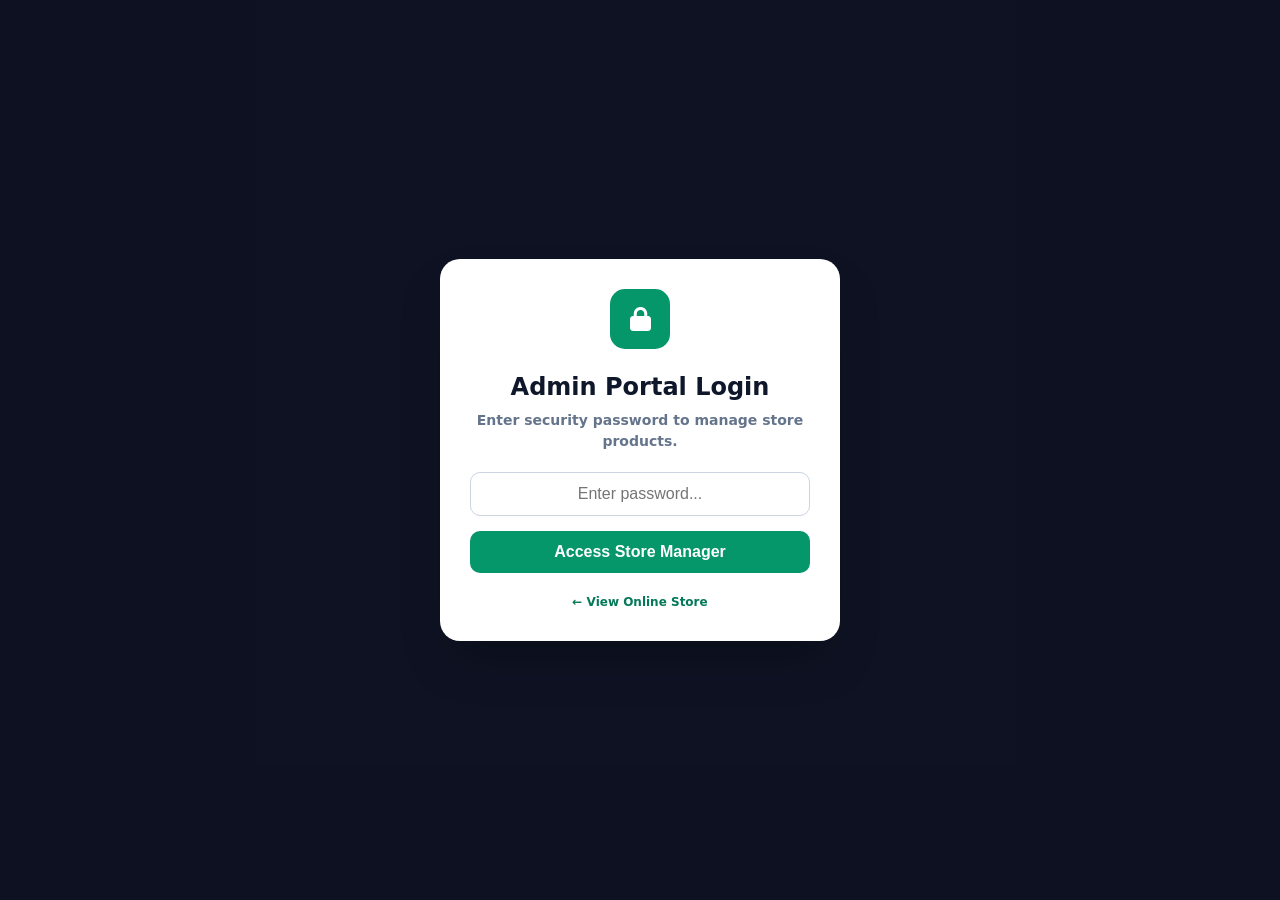
<file: shop.html>
<!DOCTYPE html>
<html lang="en">
<head>
  <meta charset="UTF-8">
  <meta name="viewport" content="width=device-width, initial-scale=1.0">
  <title>Product Management - Admin 2 Dashboard</title>
  <link rel="stylesheet" href="style.css">
  <link rel="stylesheet" href="https://cdnjs.cloudflare.com/ajax/libs/font-awesome/6.4.0/css/all.min.css">
  <style>
    body { font-family: system-ui, -apple-system, sans-serif; background-color: #f1f5f9; color: #0f172a; margin: 0; }
  </style>
</head>
<body class="bg-slate-100 text-slate-900">

  <!-- Password Login Overlay Screen -->
  <div id="loginOverlay" style="position:fixed; top:0; left:0; width:100%; height:100%; background:rgba(2,6,23,0.95); display:flex; align-items:center; justify-content:center; z-index:50;">
    <div style="max-width: 400px; width: 90%; margin: auto; background: #fff; padding: 30px; border-radius: 20px; box-shadow: 0 25px 50px -12px rgba(0,0,0,0.25); text-align: center;">
      <div style="width: 60px; height: 60px; background: #059669; color: #fff; border-radius: 15px; display: flex; align-items: center; justify-content: center; margin: 0 auto 20px auto; font-size: 24px;">
        <i class="fas fa-lock"></i>
      </div>
      <div>
        <h2 style="font-size: 24px; font-weight: 900; color: #0f172a; margin: 0 0 5px 0;">Admin Portal Login</h2>
        <p style="font-size: 14px; color: #64748b; font-weight: 600; margin: 0 0 20px 0;">Enter security password to manage store products.</p>
      </div>
      <form onsubmit="handleLogin(event)">
        <input type="password" id="adminPasswordInput" required placeholder="Enter password..." style="width: 100%; box-sizing: border-box; padding: 12px; border-radius: 10px; border: 1px solid #cbd5e1; text-align: center; font-size: 16px; margin-bottom: 15px; outline: none;">
        <button type="submit" style="width: 100%; background: #059669; color: #fff; padding: 12px; border-radius: 10px; font-weight: bold; border: none; cursor: pointer; font-size: 16px;">
          Access Store Manager
        </button>
      </form>
      <p style="font-size: 12px; font-weight: bold; margin-top: 20px;"><a href="shop.html" style="color: #047857; text-decoration: none;">&larr; View Online Store</a></p>
    </div>
  </div>

  <!-- Main Dashboard Container -->
  <div id="dashboardContainer" style="display: none; height: 100vh; overflow: hidden;">
    <div style="display: flex; height: 100vh; width: 100%;">
      
      <!-- Sidebar -->
      <aside style="width: 260px; background: #0f172a; color: #cbd5e1; display: flex; flex-direction: column; justify-content: space-between; height: 100vh; border-right: 1px solid #1e293b;">
        <div>
          <div style="padding: 20px; display: flex; align-items: center; gap: 12px; background: #020617; border-bottom: 1px solid #1e293b;">
            <div style="width: 40px; height: 40px; background: #059669; color: #fff; border-radius: 10px; display: flex; align-items: center; justify-content: center; font-weight: 900;">DS</div>
            <div>
              <span style="color: #fff; font-weight: 900; font-size: 16px; display: block;">Admin Panel</span>
              <span style="color: #34d399; font-size: 11px; font-weight: bold; text-transform: uppercase;">Store Manager</span>
            </div>
          </div>
          <nav style="padding: 20px; font-weight: bold; font-size: 14px;">
            <a href="admin.html" style="display: flex; align-items: center; gap: 12px; padding: 12px 16px; border-radius: 10px; color: #cbd5e1; text-decoration: none; margin-bottom: 8px;"><i class="fas fa-chart-pie"></i><span>Orders Dashboard</span></a>
            <a href="store.html" style="display: flex; align-items: center; gap: 12px; padding: 12px 16px; border-radius: 10px; background: #059669; color: #fff; text-decoration: none; margin-bottom: 8px;"><i class="fas fa-store"></i><span>Store Products</span></a>
            <a href="shop.html" target="_blank" style="display: flex; align-items: center; gap: 12px; padding: 12px 16px; border-radius: 10px; color: #cbd5e1; text-decoration: none;"><i class="fas fa-globe"></i><span>View Store</span></a>
          </nav>
        </div>
        <div style="padding: 20px; border-top: 1px solid #1e293b;">
          <button onclick="logout()" style="width: 100%; display: flex; align-items: center; gap: 12px; padding: 12px 16px; border-radius: 10px; background: rgba(239, 68, 68, 0.1); color: #ef4444; border: none; font-weight: bold; cursor: pointer;"><i class="fas fa-sign-out-alt"></i><span>Logout</span></button>
        </div>
      </aside>

      <!-- Main Content -->
      <main style="flex: 1; overflow-y: auto; background: #f8fafc; height: 100vh; display: flex; flex-direction: column;">
        
        <header style="padding: 20px 30px; background: #fff; display: flex; justify-content: space-between; align-items: center; border-bottom: 1px solid #cbd5e1; position: sticky; top: 0; z-index: 30;">
          <h1 style="font-size: 24px; font-weight: 900; color: #0f172a; margin: 0;">Store Products Manager</h1>
          <span style="background: #d1fae5; color: #065f46; font-size: 12px; font-weight: bold; padding: 6px 14px; border-radius: 20px;">Google Sheets Connected</span>
        </header>

        <div style="padding: 30px; max-width: 1300px; margin: 0 auto; width: 100%; box-sizing: border-box;">
          
          <div style="background: #fff; border-radius: 20px; padding: 30px; border: 1px solid #cbd5e1; box-shadow: 0 10px 25px rgba(0,0,0,0.05); margin-bottom: 30px;">
            <h3 style="font-size: 20px; font-weight: 900; color: #0f172a; margin: 0 0 5px 0;">Add New Product</h3>
            <p style="font-size: 14px; color: #64748b; font-weight: 600; margin: 0 0 20px 0;">Upload product details, stock, pricing, and images directly to Google Sheets & Drive.</p>

            <form id="productForm" onsubmit="submitProduct(event)" style="display: flex; flex-direction: column; gap: 20px;">
              <div style="display: grid; grid-template-columns: repeat(auto-fit, minmax(280px, 1fr)); gap: 20px;">
                <div>
                  <label style="display: block; font-size: 13px; font-weight: 800; color: #334155; margin-bottom: 8px;">Product Name *</label>
                  <input type="text" id="prodName" required placeholder="e.g. Wireless Keyboard" style="width: 100%; box-sizing: border-box; padding: 12px 15px; border-radius: 12px; border: 1px solid #cbd5e1; font-size: 14px; font-weight: 600; outline: none;">
                </div>
                <div>
                  <label style="display: block; font-size: 13px; font-weight: 800; color: #334155; margin-bottom: 8px;">Category *</label>
                  <select id="prodCategory" style="width: 100%; box-sizing: border-box; padding: 12px 15px; border-radius: 12px; border: 1px solid #cbd5e1; font-size: 14px; font-weight: 700; background: #fff; outline: none;">
                    <option value="Accessories">💻 Accessories</option>
                    <option value="Printers">🖨️ Printers & Scanners</option>
                    <option value="Stationery">📄 Stationery & Paper</option>
                    <option value="Gadgets">⚡ Electronics & Gadgets</option>
                  </select>
                </div>
              </div>

              <div style="display: grid; grid-template-columns: repeat(auto-fit, minmax(280px, 1fr)); gap: 20px;">
                <div>
                  <label style="display: block; font-size: 13px; font-weight: 800; color: #334155; margin-bottom: 8px;">Price (₹) *</label>
                  <input type="number" id="prodPrice" required placeholder="1299" style="width: 100%; box-sizing: border-box; padding: 12px 15px; border-radius: 12px; border: 1px solid #cbd5e1; font-size: 14px; font-weight: 600; outline: none;">
                </div>
                <div>
                  <label style="display: block; font-size: 13px; font-weight: 800; color: #334155; margin-bottom: 8px;">Stock Status *</label>
                  <input type="text" id="prodStock" required value="In Stock" placeholder="e.g. In Stock / 25 available" style="width: 100%; box-sizing: border-box; padding: 12px 15px; border-radius: 12px; border: 1px solid #cbd5e1; font-size: 14px; font-weight: 600; outline: none;">
                </div>
              </div>

              <div>
                <label style="display: block; font-size: 13px; font-weight: 800; color: #334155; margin-bottom: 8px;">Product Image *</label>
                <div style="border: 2px dashed #cbd5e1; border-radius: 14px; padding: 20px; text-align: center; background: #f8fafc; position: relative;">
                  <input type="file" id="prodImageFile" accept="image/*" required onchange="handleProductImageSelect(event)" style="position: absolute; inset: 0; opacity: 0; cursor: pointer; width: 100%; height: 100%;">
                  <i class="fas fa-image" style="font-size: 24px; color: #059669; margin-bottom: 5px;"></i>
                  <p id="imageLabel" style="font-size: 13px; font-weight: 800; color: #0f172a; margin: 0;">Click to select product image (JPEG, PNG)</p>
                </div>
              </div>

              <div>
                <label style="display: block; font-size: 13px; font-weight: 800; color: #334155; margin-bottom: 8px;">Description & Specifications</label>
                <textarea id="prodDetails" rows="3" placeholder="Mention key specifications..." style="width: 100%; box-sizing: border-box; padding: 12px 15px; border-radius: 12px; border: 1px solid #cbd5e1; font-size: 14px; font-weight: 600; outline: none; resize: vertical;"></textarea>
              </div>

              <button type="submit" id="saveProductBtn" style="background: #059669; color: #fff; padding: 14px; border-radius: 12px; font-weight: 900; font-size: 15px; border: none; cursor: pointer; display: flex; align-items: center; justify-content: center; gap: 8px;">
                <i class="fas fa-plus-circle"></i><span>Publish Product to Google Sheet & Drive</span>
              </button>
            </form>
          </div>

          <!-- Inventory Table -->
          <div style="background: #fff; border-radius: 20px; padding: 30px; border: 1px solid #cbd5e1; box-shadow: 0 10px 25px rgba(0,0,0,0.05);">
            <h3 style="font-size: 20px; font-weight: 900; color: #0f172a; margin: 0 0 20px 0;">Live Google Sheets Inventory</h3>
            <div style="overflow-x: auto;">
              <table style="width: 100%; border-collapse: collapse;">
                <thead>
                  <tr style="border-bottom: 2px solid #e2e8f0; font-size: 12px; font-weight: 900; color: #64748b; text-transform: uppercase;">
                    <th style="padding: 12px;">Image</th>
                    <th style="padding: 12px;">Product ID</th>
                    <th style="padding: 12px;">Name</th>
                    <th style="padding: 12px;">Category</th>
                    <th style="padding: 12px;">Price (₹)</th>
                    <th style="padding: 12px;">Stock</th>
                  </tr>
                </thead>
                <tbody id="inventoryTableBody" style="font-size: 14px; font-weight: 600; color: #334155;">
                  <tr>
                    <td colspan="6" style="padding: 30px; text-align: center; color: #64748b; font-weight: bold;">Loading inventory...</td>
                  </tr>
                </tbody>
              </table>
            </div>
          </div>

        </div>
      </main>
    </div>
  </div>

  <script>
    const WEB_APP_URL = "https://script.google.com/macros/s/AKfycbxi1KoeE9kWFhzS_4yZVgBnsRPocx3QdBaovikxskBj76OVedvfamVZYDJ4xx4oFxrm/exec";
    let selectedImageBase64 = "";
    let selectedImageMime = "";
    let selectedImageName = "";

    function handleLogin(e) {
      e.preventDefault();
      let pwd = document.getElementById('adminPasswordInput').value;
      if (pwd === '9865487644') {
        document.getElementById('loginOverlay').style.display = 'none';
        document.getElementById('dashboardContainer').style.display = 'block';
        localStorage.setItem('adminLoggedIn', 'true');
        loadInventory();
      } else {
        alert('Incorrect Password!');
        document.getElementById('adminPasswordInput').value = '';
      }
    }

    window.onload = function() {
      if (localStorage.getItem('adminLoggedIn') === 'true') {
        document.getElementById('loginOverlay').style.display = 'none';
        document.getElementById('dashboardContainer').style.display = 'block';
        loadInventory();
      }
    };

    function logout() {
      localStorage.removeItem('adminLoggedIn');
      location.reload();
    }

    function handleProductImageSelect(event) {
      let file = event.target.files[0];
      if (file) {
        selectedImageName = file.name;
        selectedImageMime = file.type;
        let reader = new FileReader();
        reader.readAsDataURL(file);
        reader.onload = function() {
          selectedImageBase64 = reader.result.split(',')[1];
          let label = document.getElementById('imageLabel');
          label.innerText = `Selected: ${file.name}`;
          label.style.color = '#059669';
        };
      }
    }

    function submitProduct(e) {
      e.preventDefault();
      if (!selectedImageBase64) {
        alert('Please attach a product image.');
        return;
      }

      let btn = document.getElementById('saveProductBtn');
      btn.disabled = true;
      btn.innerHTML = `<i class="fas fa-spinner fa-spin"></i> Saving to Google Sheets & Drive...`;

      let payload = {
        action: "addProduct",
        productName: document.getElementById('prodName').value,
        category: document.getElementById('prodCategory').value,
        price: document.getElementById('prodPrice').value,
        stock: document.getElementById('prodStock').value,
        details: document.getElementById('prodDetails').value,
        fileName: selectedImageName,
        mimeType: selectedImageMime,
        fileData: selectedImageBase64
      };

      fetch(WEB_APP_URL, {
        method: "POST",
        body: JSON.stringify(payload)
      })
      .then(res => res.json())
      .then(data => {
        btn.disabled = false;
        btn.innerHTML = `<i class="fas fa-plus-circle"></i><span>Publish Product to Google Sheet & Drive</span>`;
        if (data.status === "success") {
          alert("Product saved to Google Sheet and image stored in Drive successfully!");
          document.getElementById('productForm').reset();
          document.getElementById('imageLabel').innerText = "Click to select product image (JPEG, PNG)";
          selectedImageBase64 = "";
          loadInventory();
        } else {
          alert("Failed: " + data.message);
        }
      })
      .catch(err => {
        btn.disabled = false;
        btn.innerHTML = `<i class="fas fa-plus-circle"></i><span>Publish Product to Google Sheet & Drive</span>`;
        alert("Error connecting to database.");
      });
    }

    function loadInventory() {
      let oldScript = document.getElementById('jsonpScriptTag');
      if (oldScript) oldScript.remove();

      let script = document.createElement('script');
      script.id = 'jsonpScriptTag';
      script.src = `${WEB_APP_URL}?action=getProducts&callback=renderInventoryTable`;
      document.body.appendChild(script);
    }

    function renderInventoryTable(data) {
      if (data && data.status === "success") {
        let tbody = document.getElementById('inventoryTableBody');
        tbody.innerHTML = "";
        let products = data.products || [];

        if (products.length === 0) {
          tbody.innerHTML = `<tr><td colspan="6" style="padding: 30px; text-align: center; color: #64748b; font-weight: bold;">No products in Google Sheets yet.</td></tr>`;
          return;
        }

        products.forEach(p => {
          let tr = document.createElement('tr');
          tr.style.borderBottom = "1px solid #e2e8f0";
          tr.innerHTML = `
            <td style="padding: 12px;"><img src="${p.imageUrl || ''}" style="width: 45px; height: 45px; border-radius: 8px; object-fit: cover;" onerror="this.src='https://images.unsplash.com/photo-1588702547919-26b89e0b2823?w=500'"></td>
            <td style="padding: 12px; font-family: monospace; font-weight: 900; color: #059669; font-size: 13px;">${p.productId}</td>
            <td style="padding: 12px; font-weight: 800; color: #0f172a;">${p.productName}</td>
            <td style="padding: 12px; font-weight: 700; color: #475569;">${p.category}</td>
            <td style="padding: 12px; font-weight: 800; color: #059669;">₹${p.price}</td>
            <td style="padding: 12px; font-weight: 700; color: #334155;">${p.stock}</td>
          `;
          tbody.appendChild(tr);
        });
      }
    }
  </script>
</body>
</html>
</file>
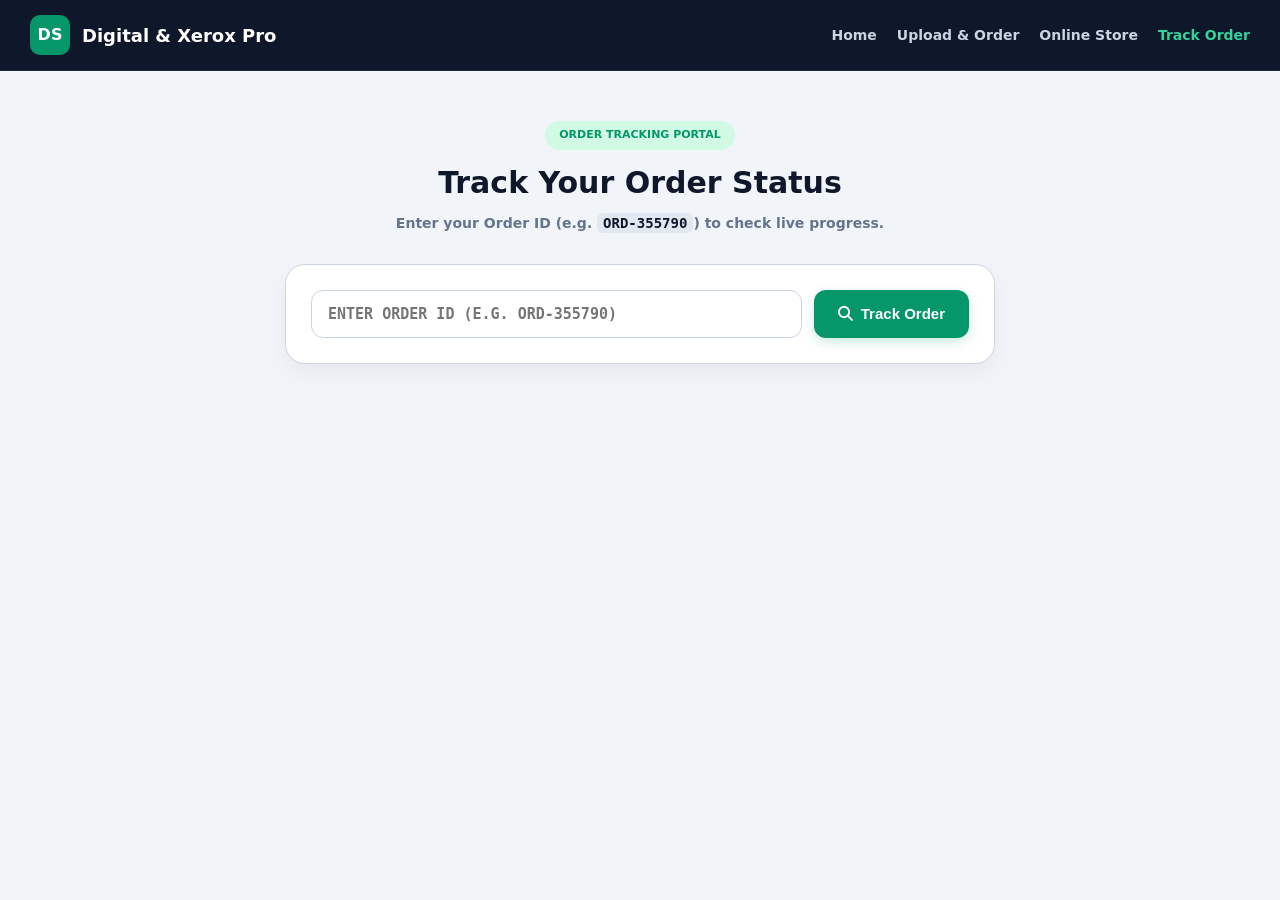
<file: track.html>
<!DOCTYPE html>
<html lang="en">
<head>
  <meta charset="UTF-8">
  <meta name="viewport" content="width=device-width, initial-scale=1.0">
  <title>Track Order - Digital & Xerox Pro</title>
  <link rel="stylesheet" href="style.css">
  <link rel="stylesheet" href="https://cdnjs.cloudflare.com/ajax/libs/font-awesome/6.4.0/css/all.min.css">
  <style>
    body { font-family: system-ui, -apple-system, sans-serif; background-color: #f1f5f9; color: #0f172a; margin: 0; }
  </style>
</head>
<body class="bg-slate-100 text-slate-900">

  <!-- Navbar -->
  <header style="padding: 15px 30px; background: #0f172a; color: #fff; display: flex; justify-content: space-between; align-items: center; border-bottom: 1px solid #1e293b; position: sticky; top: 0; z-index: 50;">
    <div style="display: flex; align-items: center; gap: 12px;">
      <div style="width: 40px; height: 40px; background: #059669; color: #fff; border-radius: 10px; display: flex; align-items: center; justify-content: center; font-weight: 900;">DS</div>
      <span style="font-size: 18px; font-weight: 900; color: #fff;">Digital & Xerox Pro</span>
    </div>
    <nav style="display: flex; align-items: center; gap: 20px; font-size: 14px; font-weight: bold;">
      <a href="index.html" style="color: #cbd5e1; text-decoration: none;">Home</a>
      <a href="order.html" style="color: #cbd5e1; text-decoration: none;">Upload & Order</a>
      <a href="store.html" style="color: #cbd5e1; text-decoration: none;">Online Store</a>
      <a href="track.html" style="color: #34d399; text-decoration: none;">Track Order</a>
    </nav>
  </header>

  <!-- Tracker Section -->
  <div style="max-width: 750px; margin: 50px auto; padding: 0 20px; box-sizing: border-box;">
    
    <div style="text-align: center; margin-bottom: 30px;">
      <span style="font-size: 11px; font-weight: 900; color: #059669; background: #d1fae5; padding: 6px 14px; border-radius: 20px; text-transform: uppercase; display: inline-block; margin-bottom: 10px;">Order Tracking Portal</span>
      <h1 style="font-size: 30px; font-weight: 900; color: #0f172a; margin: 0 0 8px 0;">Track Your Order Status</h1>
      <p style="font-size: 14px; color: #64748b; font-weight: 600; margin: 0;">Enter your Order ID (e.g. <code style="background: #e2e8f0; padding: 2px 6px; border-radius: 6px; font-family: monospace; color: #0f172a;">ORD-355790</code>) to check live progress.</p>
    </div>

    <!-- Search Box Card -->
    <div style="background: #fff; padding: 25px; border-radius: 20px; border: 1px solid #cbd5e1; box-shadow: 0 10px 25px rgba(0,0,0,0.05); display: flex; gap: 12px; flex-wrap: wrap;">
      <input type="text" id="trackIdInput" placeholder="Enter Order ID (e.g. ORD-355790)" style="flex: 1; min-width: 240px; box-sizing: border-box; padding: 14px 16px; border-radius: 12px; border: 1px solid #cbd5e1; font-family: monospace; font-size: 15px; font-weight: 700; outline: none; text-transform: uppercase;">
      <button onclick="trackOrder()" id="trackBtn" style="background: #059669; color: #fff; font-weight: 900; padding: 14px 24px; border-radius: 12px; border: none; cursor: pointer; font-size: 15px; box-shadow: 0 4px 12px rgba(5,150,105,0.2); display: flex; align-items: center; gap: 8px;">
        <i class="fas fa-search"></i><span>Track Order</span>
      </button>
    </div>

    <!-- Result Box -->
    <div id="resultBox" style="display: none; margin-top: 30px; background: #fff; box-shadow: 0 10px 25px rgba(0,0,0,0.05); border-radius: 20px; padding: 30px; border: 1px solid #cbd5e1;">
      
      <div style="display: flex; justify-content: space-between; align-items: start; border-bottom: 1px solid #e2e8f0; padding-bottom: 20px; margin-bottom: 25px; flex-wrap: wrap; gap: 15px;">
        <div>
          <span style="font-size: 11px; font-weight: 900; color: #059669; background: #d1fae5; padding: 4px 12px; border-radius: 20px; text-transform: uppercase;">Live Status</span>
          <h2 id="resOrderId" style="font-size: 22px; font-weight: 900; color: #0f172a; margin: 8px 0 4px 0; font-family: monospace;">ORD-XXXXXX</h2>
          <p id="resCustomer" style="font-size: 14px; color: #475569; font-weight: 700; margin: 0;">Customer: -</p>
        </div>
        <div style="text-align: right;">
          <span style="font-size: 12px; color: #64748b; font-weight: 700; display: block; margin-bottom: 4px;">Payment Status:</span>
          <span id="resPayment" style="display: inline-block; background: #fef3c7; color: #d97706; font-weight: 900; padding: 4px 12px; border-radius: 20px; font-size: 13px;">Pending</span>
        </div>
      </div>

      <div style="margin-bottom: 20px;">
        <p style="font-size: 13px; font-weight: 800; color: #64748b; text-transform: uppercase; margin: 0 0 5px 0;">Service Requested:</p>
        <p id="resService" style="font-size: 16px; font-weight: 900; color: #0f172a; margin: 0;"></p>
      </div>

      <div style="margin-bottom: 25px;">
        <p style="font-size: 13px; font-weight: 800; color: #64748b; text-transform: uppercase; margin: 0 0 5px 0;">File Uploaded:</p>
        <a id="resFileLink" href="#" target="_blank" style="color: #059669; font-weight: 800; text-decoration: underline; font-size: 14px; display: inline-flex; align-items: center; gap: 6px;">
          <i class="fas fa-file-alt"></i><span id="resFileName">View Document</span>
        </a>
      </div>

      <!-- Progress Steps -->
      <div style="border-top: 1px solid #e2e8f0; padding-top: 25px; display: flex; flex-direction: column; gap: 15px;">
        <div id="step1" style="display: flex; align-items: center; gap: 12px; font-weight: 800; color: #cbd5e1; font-size: 15px;">
          <i class="fas fa-check-circle" style="font-size: 18px;"></i><span>1. Order Received & Files Verified</span>
        </div>
        <div id="step2" style="display: flex; align-items: center; gap: 12px; font-weight: 800; color: #cbd5e1; font-size: 15px;">
          <i class="fas fa-spinner" style="font-size: 18px;"></i><span>2. Processing / Printing & Binding in Progress</span>
        </div>
        <div id="step3" style="display: flex; align-items: center; gap: 12px; font-weight: 800; color: #cbd5e1; font-size: 15px;">
          <i class="fas fa-check-double" style="font-size: 18px;"></i><span>3. Successfully Completed & Ready for Pickup / Delivery</span>
        </div>
      </div>

    </div>

    <!-- Error Message Box -->
    <div id="errorBox" style="display: none; margin-top: 30px; background: #fff; box-shadow: 0 10px 25px rgba(0,0,0,0.05); border-radius: 20px; padding: 30px; border: 1px solid #cbd5e1; text-align: center;">
      <i class="fas fa-exclamation-circle" style="font-size: 36px; color: #dc2626; margin-bottom: 10px;"></i>
      <h3 style="font-size: 18px; font-weight: 900; color: #0f172a; margin: 0 0 5px 0;">Order Not Found</h3>
      <p style="font-size: 14px; color: #64748b; font-weight: 600; margin: 0;">Please check your Order ID and try again. (Example: ORD-355790)</p>
    </div>

  </div>

  <script>
    const WEB_APP_URL = "https://script.google.com/macros/s/AKfycbxi1KoeE9kWFhzS_4yZVgBnsRPocx3QdBaovikxskBj76OVedvfamVZYDJ4xx4oFxrm/exec";

    function trackOrder() {
      let searchId = document.getElementById('trackIdInput').value.trim().toUpperCase();
      let resultBox = document.getElementById('resultBox');
      let errorBox = document.getElementById('errorBox');
      
      if (!searchId) {
        alert("Please enter a valid Order ID.");
        return;
      }

      let btn = document.getElementById('trackBtn');
      btn.disabled = true;
      btn.innerHTML = `<i class="fas fa-spinner fa-spin"></i> Searching...`;

      resultBox.style.display = 'none';
      errorBox.style.display = 'none';

      let oldScript = document.getElementById('jsonpScriptTag');
      if (oldScript) oldScript.remove();

      let script = document.createElement('script');
      script.id = 'jsonpScriptTag';
      script.src = `${WEB_APP_URL}?action=getOrders&callback=handleTrackResponse`;
      script.onerror = function() {
        btn.disabled = false;
        btn.innerHTML = `<i class="fas fa-search"></i><span>Track Order</span>`;
        alert("Failed to connect to order database.");
      };
      document.body.appendChild(script);
    }

    function handleTrackResponse(data) {
      let btn = document.getElementById('trackBtn');
      btn.disabled = false;
      btn.innerHTML = `<i class="fas fa-search"></i><span>Track Order</span>`;

      if (data && data.status === "success") {
        let searchId = document.getElementById('trackIdInput').value.trim().toUpperCase();
        let orders = data.orders || [];
        
        let found = orders.find(o => o.orderId.toString().toUpperCase() === searchId);

        if (found) {
          document.getElementById('resOrderId').innerText = found.orderId;
          document.getElementById('resCustomer').innerText = `Customer: ${found.customerName} (${found.mobileNumber})`;
          document.getElementById('resService').innerText = `${found.service} (Qty: ${found.quantity})`;
          
          let payBadge = document.getElementById('resPayment');
          payBadge.innerText = found.paymentStatus || 'Pending';
          if (found.paymentStatus === 'Paid Online') {
            payBadge.style.background = '#d1fae5';
            payBadge.style.color = '#065f46';
          } else {
            payBadge.style.background = '#fef3c7';
            payBadge.style.color = '#d97706';
          }

          let fileLink = found.fileUrl;
          let fileName = found.fileName || 'View Document';
          document.getElementById('resFileLink').href = fileLink !== "#" ? fileLink : "#";
          document.getElementById('resFileName').innerText = fileName;

          // Update Progress Steps UI
          let status = found.orderStatus || 'Order Received';
          let step1 = document.getElementById('step1');
          let step2 = document.getElementById('step2');
          let step3 = document.getElementById('step3');

          // Reset styles
          step1.style.color = '#cbd5e1'; step1.querySelector('i').className = "fas fa-check-circle";
          step2.style.color = '#cbd5e1'; step2.querySelector('i').className = "fas fa-spinner";
          step3.style.color = '#cbd5e1'; step3.querySelector('i').className = "fas fa-check-double";

          if (status === 'Order Received') {
            step1.style.color = '#059669';
          } else if (status === 'Processing') {
            step1.style.color = '#059669';
            step2.style.color = '#2563eb'; step2.querySelector('i').className = "fas fa-spinner fa-spin";
          } else if (status === 'Completed') {
            step1.style.color = '#059669';
            step2.style.color = '#059669';
            step3.style.color = '#059669';
          }

          document.getElementById('resultBox').style.display = 'block';
        } else {
          document.getElementById('errorBox').style.display = 'block';
        }
      } else {
        document.getElementById('errorBox').style.display = 'block';
      }
    }
  </script>
</body>
</html>
</file>
<file: style.css>
@import url('https://fonts.googleapis.com/css2?family=Plus+Jakarta+Sans:wght@400;500;600;700;800;900&display=swap');

:root {
  --emerald-primary: #059669;
  --emerald-dark: #047857;
  --slate-dark: #0f172a;
  --bg-light: #f8fafc;
  --card-border: #cbd5e1;
}

* {
  box-sizing: border-box;
  margin: 0;
  padding: 0;
}

body {
  font-family: 'Plus Jakarta Sans', sans-serif;
  background-color: var(--bg-light);
  color: var(--slate-dark);
  line-height: 1.5;
}

/* Navbar */
.navbar {
  position: sticky;
  top: 0;
  z-index: 50;
  background: #ffffff;
  border-bottom: 2px solid #e2e8f0;
  box-shadow: 0 4px 6px -1px rgba(0, 0, 0, 0.05);
}

.nav-container {
  max-width: 1280px;
  margin: 0 auto;
  padding: 0 24px;
  display: flex;
  justify-content: space-between;
  align-items: center;
  height: 80px;
}

.brand {
  display: flex;
  align-items: center;
  gap: 12px;
  text-decoration: none;
}

.brand-logo {
  width: 48px;
  height: 48px;
  background: linear-gradient(135deg, #059669, #2563eb);
  color: #ffffff;
  font-weight: 900;
  font-size: 22px;
  border-radius: 14px;
  display: flex;
  align-items: center;
  justify-content: center;
  box-shadow: 0 4px 10px rgba(5, 150, 105, 0.3);
}

.brand-title {
  font-size: 20px;
  font-weight: 900;
  color: #0f172a;
}

.brand-subtitle {
  font-size: 11px;
  font-weight: 700;
  color: #059669;
  text-transform: uppercase;
  letter-spacing: 0.5px;
}

.nav-links {
  display: flex;
  align-items: center;
  gap: 28px;
  font-weight: 700;
  font-size: 15px;
}

.nav-links a {
  text-decoration: none;
  color: #334155;
  transition: color 0.2s;
}

.nav-links a:hover, .nav-links a.active {
  color: #059669;
}

.admin-badge {
  background: #f3e8ff;
  color: #7e22ce;
  padding: 6px 12px;
  border-radius: 10px;
  border: 1px solid #d8b4fe;
  display: flex;
  align-items: center;
  gap: 6px;
}

.whatsapp-nav-btn {
  background-color: #059669;
  color: #ffffff;
  padding: 10px 20px;
  border-radius: 14px;
  font-weight: 800;
  text-decoration: none;
  display: flex;
  align-items: center;
  gap: 8px;
  box-shadow: 0 4px 12px rgba(5, 150, 105, 0.3);
  transition: background 0.2s;
}

.whatsapp-nav-btn:hover {
  background-color: #047857;
}

/* Hero Section */
.hero {
  background: linear-gradient(135deg, #0f172a 0%, #1e293b 100%);
  color: #ffffff;
  padding: 90px 20px;
  text-align: center;
  border-bottom: 5px solid #059669;
}

.hero-content {
  max-width: 900px;
  margin: 0 auto;
}

.hero-badge {
  display: inline-block;
  background: rgba(5, 150, 105, 0.2);
  color: #34d399;
  border: 1px solid rgba(52, 211, 153, 0.4);
  padding: 8px 18px;
  border-radius: 30px;
  font-weight: 800;
  font-size: 13px;
  text-transform: uppercase;
  letter-spacing: 1px;
  margin-bottom: 24px;
}

.hero h1 {
  font-size:.clamp(2.5rem, 5vw, 4rem);
  font-weight: 900;
  line-height: 1.15;
  margin-bottom: 20px;
  color: #ffffff;
}

.hero h1 span {
  color: #34d399;
}

.hero p {
  font-size: 18px;
  color: #cbd5e1;
  max-width: 700px;
  margin: 0 auto 40px auto;
  font-weight: 500;
}

.hero-buttons {
  display: flex;
  justify-content: center;
  gap: 16px;
  flex-wrap: wrap;
}

.btn-primary {
  background: linear-gradient(135deg, #059669, #047857);
  color: #ffffff;
  padding: 16px 32px;
  border-radius: 16px;
  font-weight: 800;
  font-size: 16px;
  text-decoration: none;
  box-shadow: 0 10px 25px rgba(5, 150, 105, 0.4);
  display: flex;
  align-items: center;
  gap: 10px;
  transition: transform 0.2s;
}

.btn-primary:hover {
  transform: translateY(-2px);
}

.btn-secondary {
  background: rgba(255, 255, 255, 0.1);
  color: #ffffff;
  border: 2px solid rgba(255, 255, 255, 0.3);
  padding: 16px 32px;
  border-radius: 16px;
  font-weight: 800;
  font-size: 16px;
  text-decoration: none;
  display: flex;
  align-items: center;
  gap: 10px;
  transition: background 0.2s;
}

.btn-secondary:hover {
  background: rgba(255, 255, 255, 0.2);
}

/* Highlights Grid */
.highlights-section {
  max-width: 1280px;
  margin: -50px auto 0 auto;
  padding: 0 24px 80px 24px;
  position: relative;
  z-index: 10;
  display: grid;
  grid-template-columns: repeat(auto-fit, minmax(260px, 1fr));
  gap: 24px;
}

.highlight-card {
  background: #ffffff;
  border-radius: 20px;
  padding: 32px 24px;
  text-align: center;
  box-shadow: 0 10px 25px -5px rgba(0, 0, 0, 0.08);
  border: 1px solid #e2e8f0;
  transition: transform 0.2s, box-shadow 0.2s;
}

.highlight-card:hover {
  transform: translateY(-6px);
  box-shadow: 0 20px 35px -10px rgba(5, 150, 105, 0.15);
}

.card-icon {
  width: 64px;
  height: 64px;
  border-radius: 18px;
  display: flex;
  align-items: center;
  justify-content: center;
  font-size: 26px;
  margin: 0 auto 20px auto;
  box-shadow: 0 4px 12px rgba(0,0,0,0.06);
}

.icon-emerald { background: #d1fae5; color: #065f46; }
.icon-blue { background: #dbeafe; color: #1e40af; }
.icon-purple { background: #f3e8ff; color: #6b21a8; }
.icon-amber { background: #fef3c7; color: #92400e; }

.highlight-card h3 {
  font-size: 20px;
  font-weight: 800;
  color: #0f172a;
  margin-bottom: 8px;
}

.highlight-card p {
  font-size: 14px;
  color: #64748b;
  font-weight: 600;
}

/* Footer */
footer {
  background: #ffffff;
  border-top: 2px solid #e2e8f0;
  padding: 30px;
  text-align: center;
  font-weight: 700;
  color: #64748b;
}

footer a {
  color: #7e22ce;
  text-decoration: none;
}

footer a:hover {
  text-decoration: underline;
}

/* Floating WhatsApp Button */
.whatsapp-float {
  position: fixed;
  bottom: 30px;
  right: 30px;
  z-index: 100;
  background-color: #059669;
  color: #ffffff;
  width: 64px;
  height: 64px;
  border-radius: 50%;
  box-shadow: 0 10px 25px rgba(5, 150, 105, 0.5);
  display: flex;
  align-items: center;
  justify-content: center;
  font-size: 32px;
  text-decoration: none;
  transition: transform 0.2s;
}

.whatsapp-float:hover {
  transform: scale(1.1);
}
</file>
